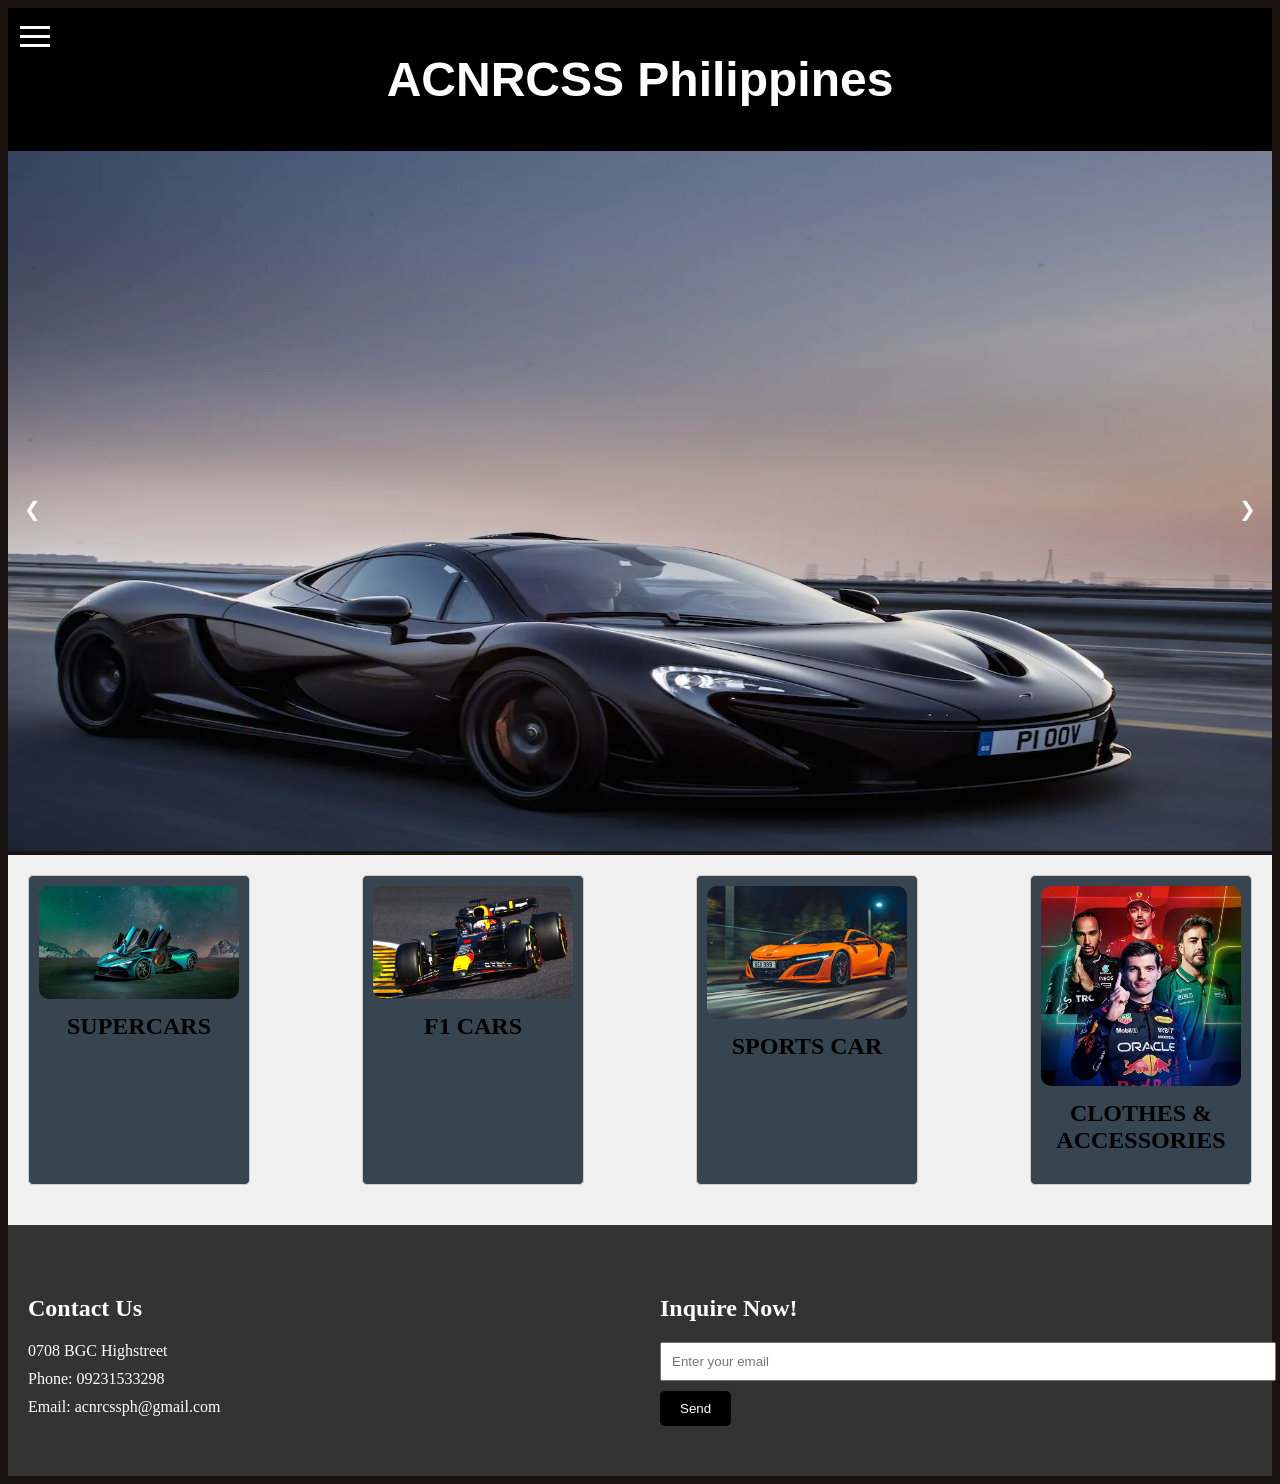
<file: index.html>
<!DOCTYPE html>
<html lang="en">
<head>
    <meta charset="UTF-8">
    <meta name="viewport" content="width=device-width, initial-scale=1.0">
    <title>ACNRCSS Philippines</title>
    <link rel="stylesheet" href="index.css">
</head>
<body>
<div class="top-text">
        <h1>ACNRCSS Philippines</h1>
    </div>
    
    <header>
    <div class="menu-toggle" onclick="toggleMenu()">
            <div class="bar"></div>
            <div class="bar"></div>
            <div class="bar"></div>
        </div>
        <nav class="menu" id="menu">
            <ul>
                <li><a href="gaming.html" onclick="closeMenu()">Gaming</a></li>
                <li><a href="equipments.html" onclick="closeMenu()">Automotive Equipments</a></li>
                <li><a href="about.html" onclick="closeMenu()">About Us</a></li>
            </ul>
        </nav>
       <div class="slideshow-container">
        <div class="slides fade">
            <img src="front_qtr_lh_v001.jpg" alt="Car 1" width="1400" height="650">
        </div>
        <div class="slides fade">
            <img src="mclaren-p1-bahrain.webp" alt="Car 2" width="1800" height="700">
        </div>
        <div class="slides fade">
            <img src="1200x800.jpg" alt="Car 2" width="1400" height="650">
        </div>
        
    <!-- Add more slides as needed -->
    <a class="prev" onclick="plusSlides(-1)">&#10094;</a>
    <a class="next" onclick="plusSlides(1)">&#10095;</a>
</div>

   <section class="categories">
    <div class="container">
        <div class="category">
            <a href="supercars.html">
                <img src="as.webp" alt="Supercar">
                <h2>SUPERCARS</h2>
            </a>
        </div>
        <div class="category">
            <a href="F1.HTML">
                <img src="2524215.jpg" alt="F1 Car">
                <h2>F1 CARS</h2>
            </a>
        </div>
        
        <div class="category">
            <a href="sportscar.html">
                <img src="images.jpg" alt="Sports Car">
                <h2>SPORTS CAR</h2>
            </a>
        </div>
        <div class="category">
            <a href="clothes.html">
                <img src="1500x1500_FFF_RP24_01.webp" alt="Car Accessories">
                <h2>CLOTHES & ACCESSORIES</h2>
            </a>
        </div>
    </div>
</section>

    <footer>
        <div class="container">
            <div class="contact">
                <h2>Contact Us</h2>
                <p>0708 BGC Highstreet</p>
                <p>Phone: 09231533298</p>
                <p>Email: acnrcssph@gmail.com</p>
            </div>
            <div class="newsletter">
                <h2>Inquire Now!</h2>
                <form action="#">
                    <input type="email" placeholder="Enter your email" required>
                    <button type="submit">Send</button>
                </form>
            </div>
        </div>
    </footer>   
    <script src="index.js"></script>
</body>
</html>
</file>
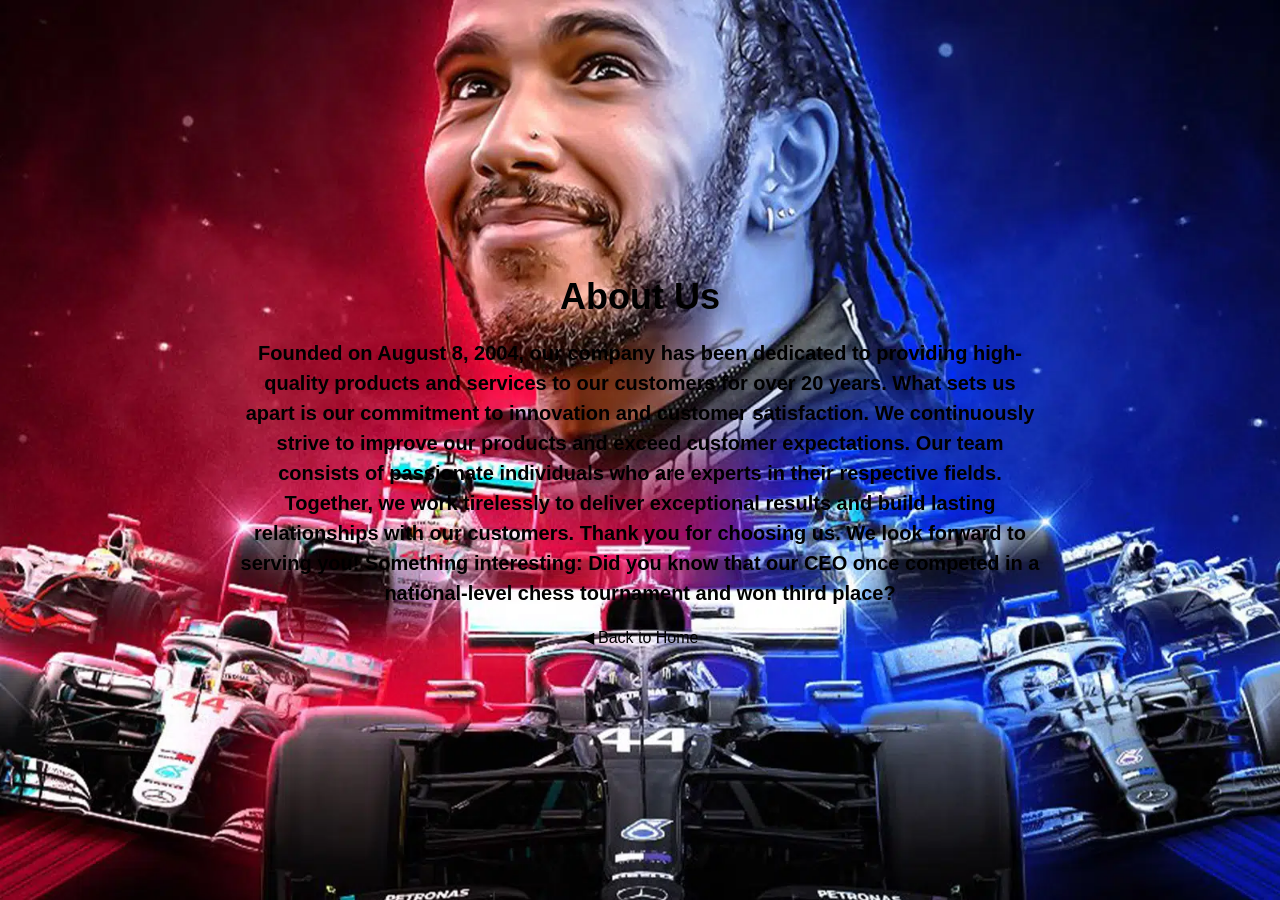
<file: about.html>
<!DOCTYPE html>
<html lang="en">
<head>
    <meta charset="UTF-8">
    <meta name="viewport" content="width=device-width, initial-scale=1.0">
    <title>ABOUT ACNRCSS</title>
    <link rel="stylesheet" href="about.css"> <!-- Link your CSS file -->
</head>
<body>
    <div class="text-container">
        <div class="about-us">
            <h1>About Us</h1>
            <h3>Founded on August 8, 2004, our company has been dedicated to providing high-quality products and services to our customers for over 20 years.
            What sets us apart is our commitment to innovation and customer satisfaction. We continuously strive to improve our products and exceed customer expectations.
            Our team consists of passionate individuals who are experts in their respective fields. Together, we work tirelessly to deliver exceptional results and build lasting relationships with our customers.
            Thank you for choosing us. We look forward to serving you!
            Something interesting: Did you know that our CEO once competed in a national-level chess tournament and won third place?</h3>
            <a href="index.html" class="back-link">&#9664; Back to Home</a> 
        </div>
    </div>
</body>
</html>
</file>
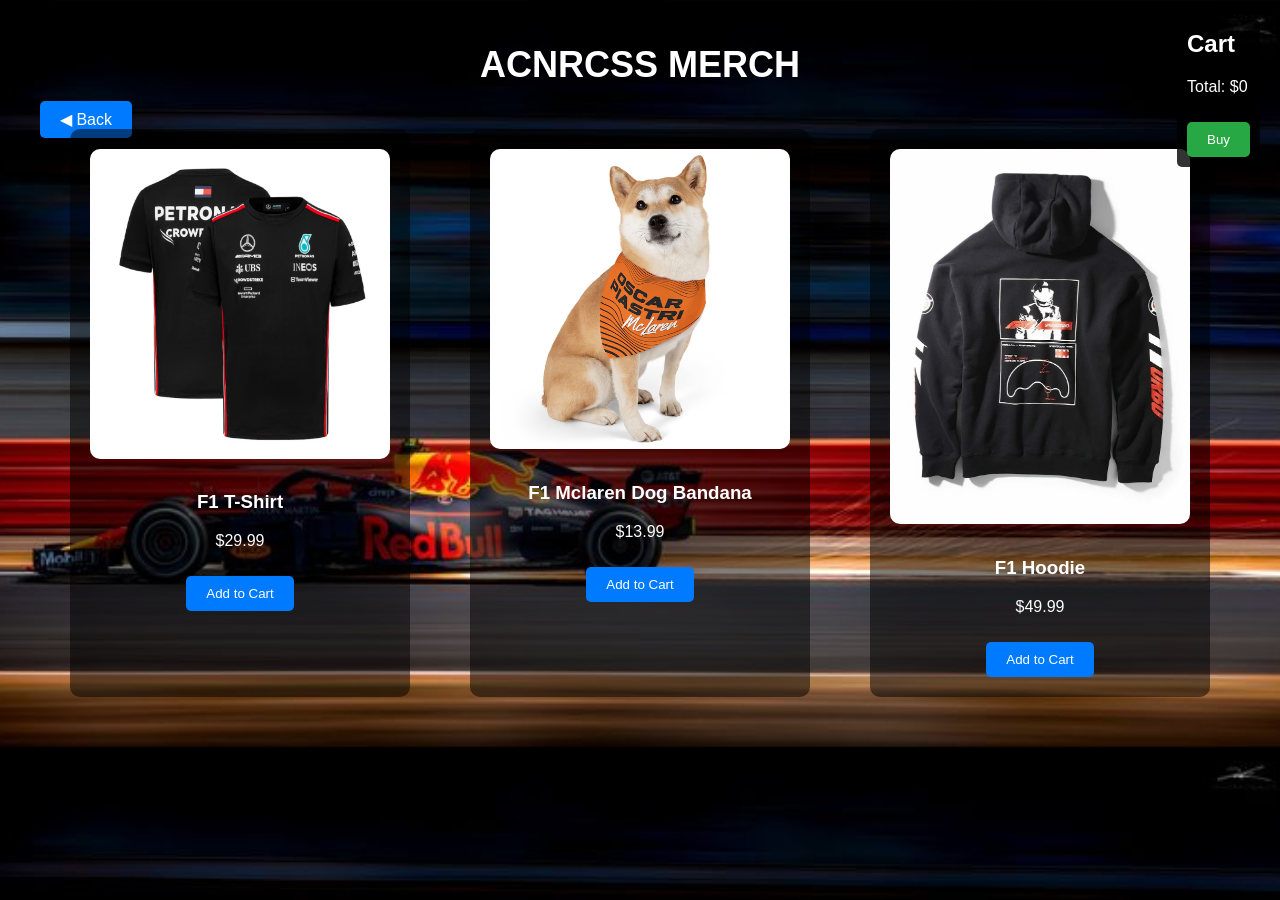
<file: clothes.html>
<!DOCTYPE html>
<html lang="en">
<head>
    <meta charset="UTF-8">
    <meta name="viewport" content="width=device-width, initial-scale=1.0">
    <title>ACNRCSS MERCH</title>
    <link rel="stylesheet" href="clothes.css">
</head>
<body>
    <div class="container">
        <header>
            <h1>ACNRCSS MERCH</h1>
        </header>

        <!-- Back Button Link -->
        <a href="index.html" class="back-link">&#9664; Back</a>

        <!-- Product Container -->
        <div class="product-container">
            <!-- Product 1 -->
            <div class="product">
                <img src="f1 merch.webp" alt="Product 1">
                <h3>F1 T-Shirt</h3>
                <p>$29.99</p>
                <button onclick="addToCart('F1 T-Shirt', 29.99)">Add to Cart</button>
            </div>

           <div class="product">
            <img src="aw.avif" alt="Product 2">
                <h3>F1 Mclaren Dog Bandana</h3>
                <p>$13.99</p>
                <button onclick="addToCart('F1 Mclaren Dog Bandana', 13.99)">Add to Cart</button>
            </div>

            <!-- Product 3 -->
            <div class="product">
                <img src="s-l1200.webp" alt="Product 3">
                <h3>F1 Hoodie</h3>
                <p>$49.99</p>
                <button onclick="addToCart('F1 Hoodie', 49.99)">Add to Cart</button>
            </div>
            <!-- Add more products here -->
        </div>
    </div>

    <!-- Cart -->
    <div class="cart" id="cart">
        <h2>Cart</h2>
        <ul id="cart-items"></ul>
        <p>Total: $<span id="total">0</span></p>
        <button id="buy-btn" onclick="buyItems()">Buy</button>
    </div>

    <script src="clothes.js"></script>
</body>
</html>
</file>
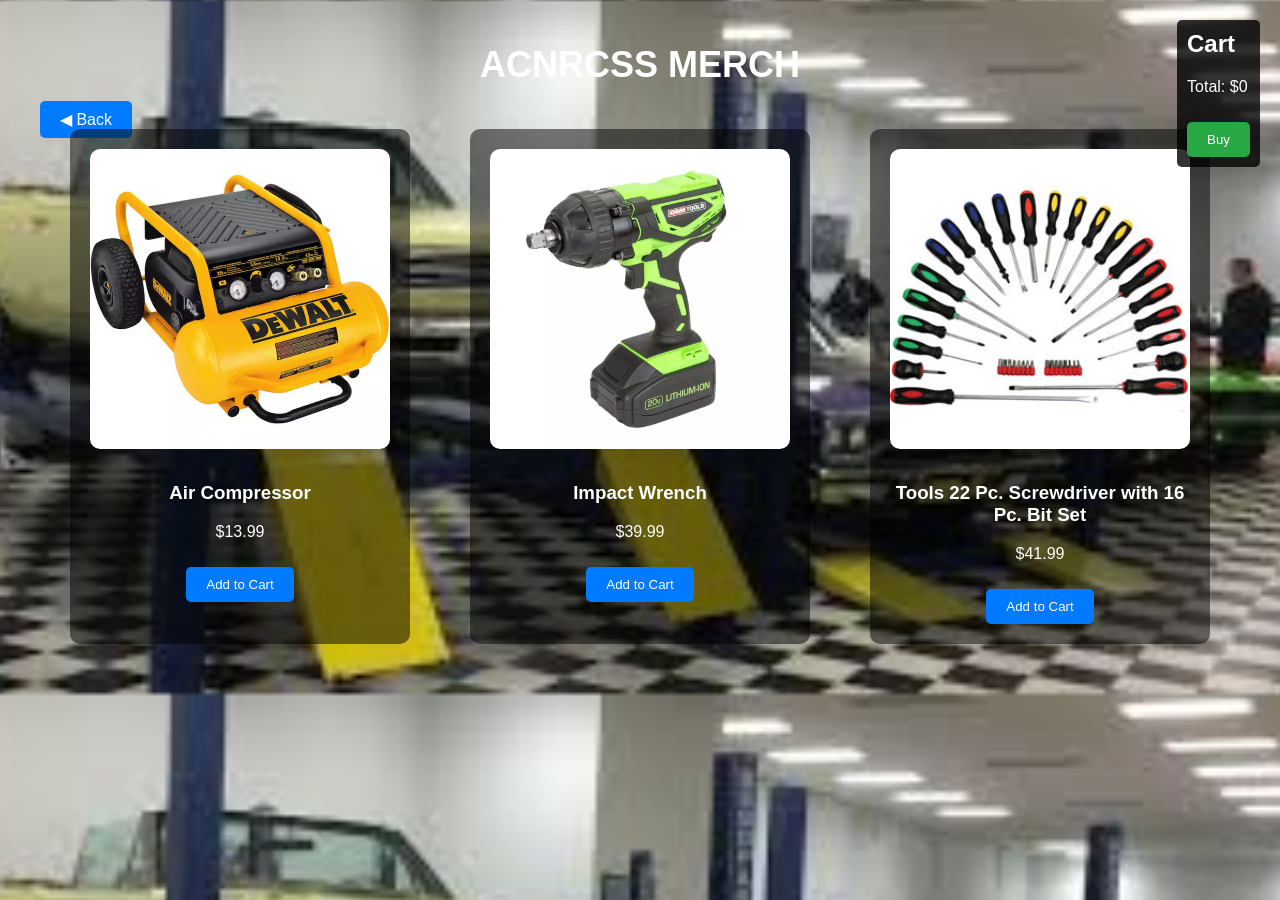
<file: equipments.html>
<!DOCTYPE html>
<html lang="en">
<head>
    <meta charset="UTF-8">
    <meta name="viewport" content="width=device-width, initial-scale=1.0">
    <title>ACNRCSS MERCH</title>
    <link rel="stylesheet" href="equip.css">
</head>
<body>
    <div class="container">
        <header>
            <h1>ACNRCSS MERCH</h1>
        </header>

        <!-- Back Button Link -->
        <a href="index.html" class="back-link">&#9664; Back</a>

        <!-- Product Container -->
        <div class="product-container">
            <!-- Product 1 -->
            <div class="product">
                <img src="dewalt-portable-air-compressors-d55146-64_600.avif" alt="Product 1">
                <h3>Air Compressor</h3>
                <p>$13.99</p>
                <button onclick="addToCart('Air Compressor', 13.99)">Add to Cart</button>
            </div>

            <!-- Product 2 -->
            <div class="product">
                <img src="impact-wrench-1024x1024.jpeg.webp" alt="Product 2">
                <h3>Impact Wrench</h3>
                <p>$39.99</p>
                <button onclick="addToCart('Impact Wrench', 39.99)">Add to Cart</button>
            </div>

            <!-- Product 3 -->
            <div class="product">
                <img src="22-Pc-Screwdriver-with-16-Bit-Set.jpg" alt="Product 3">
                <h3>Tools 22 Pc. Screwdriver with 16 Pc. Bit Set</h3>
                <p>$41.99</p>
                <button onclick="addToCart('Tools 22 Pc. Screwdriver with 16 Pc. Bit Set', 41.99)">Add to Cart</button>
            </div>
            <!-- Add more products here -->
        </div>
    </div>

    <!-- Cart -->
    <div class="cart" id="cart">
        <h2>Cart</h2>
        <ul id="cart-items"></ul>
        <p>Total: $<span id="total">0</span></p>
        <button id="buy-btn" onclick="buyItems()">Buy</button>
    </div>
    <script src="equip.js"></script>
</body>
</html>
</file>
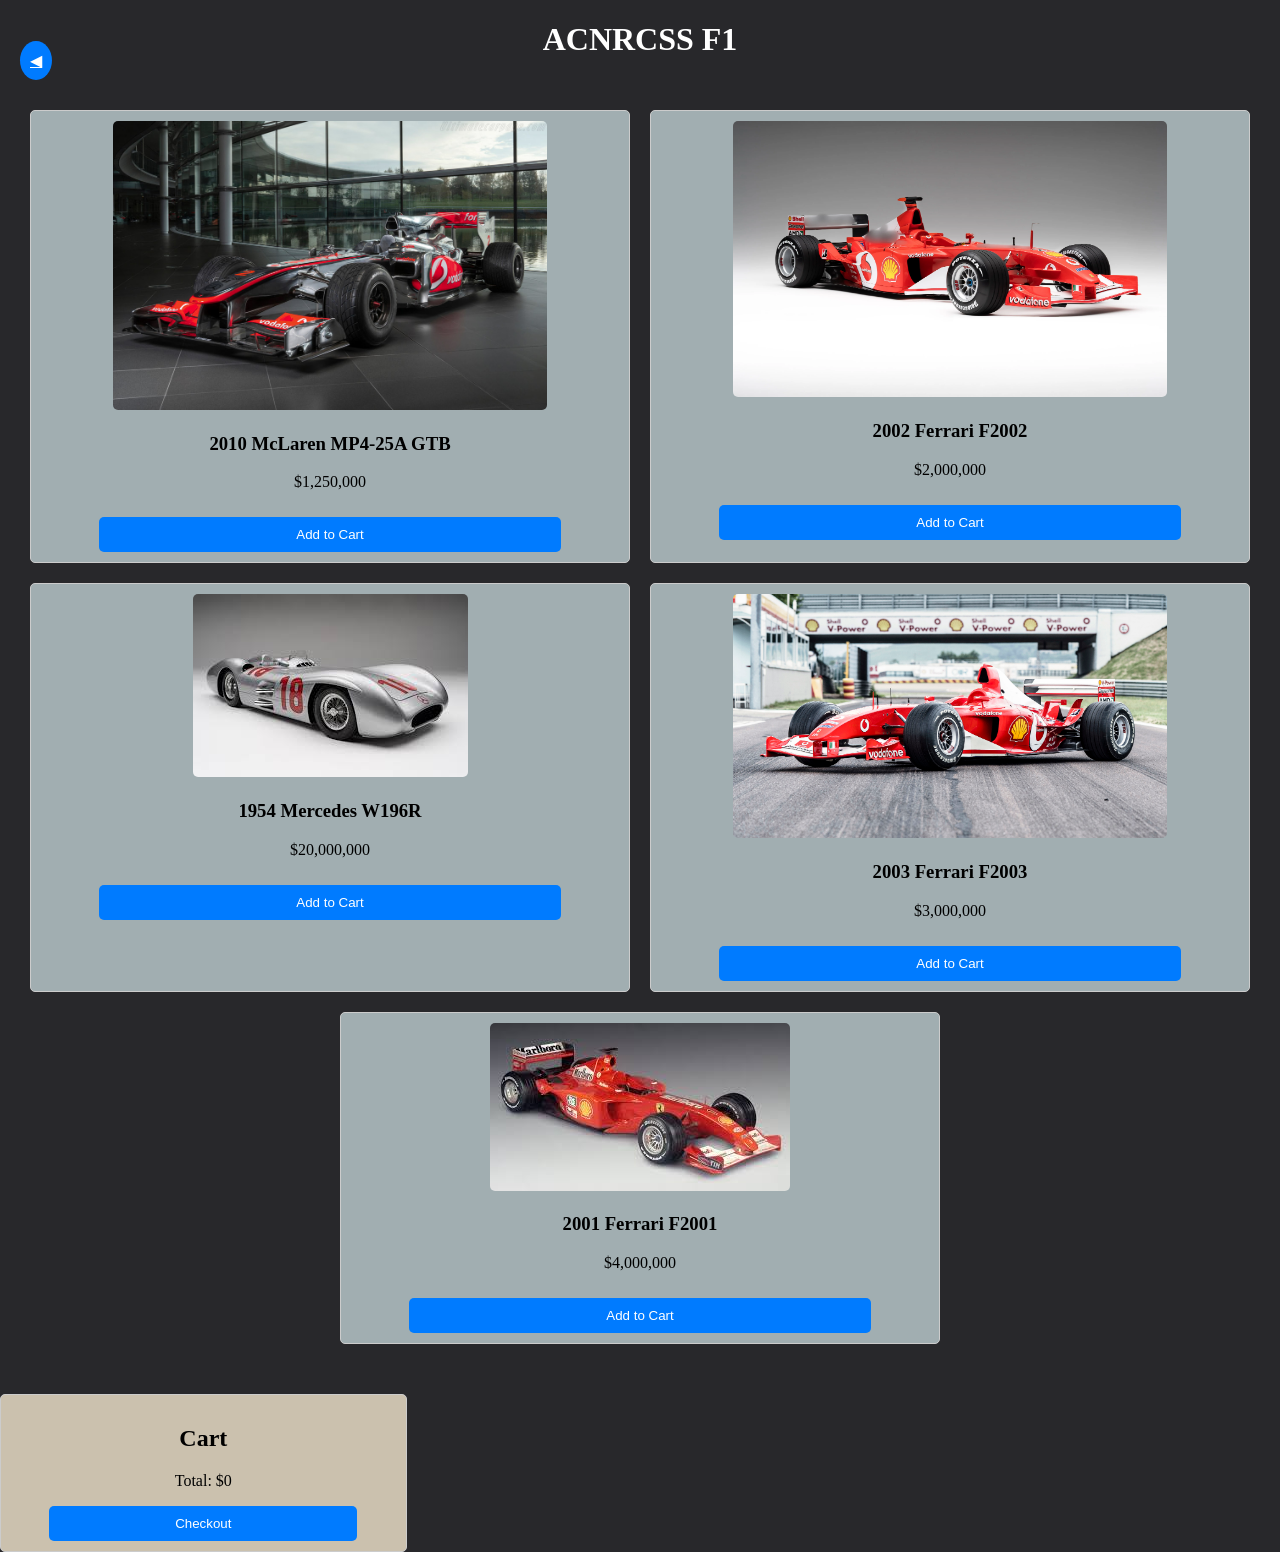
<file: F1.HTML>
<!DOCTYPE html>
<html lang="en">
<head>
    <meta charset="UTF-8">
    <meta name="viewport" content="width=device-width, initial-scale=1.0">
    <title>ACNRCSS F1</title>
    <link rel="stylesheet" href="f1.css">
</head>
<body>
    <!-- Back Button -->
    <a href="index.html" id="back-btn">&#9664;</a>

    <!-- Store Header -->
    <header>
        <h1 id="store">ACNRCSS F1</h1>
    </header>

    <!-- Products and Cart Container -->
    <div class="container">
            <!-- Product 1 -->
            <div class="product">
                <img src="mc.jpg" alt="Product 1">
                <h3>2010 McLaren MP4-25A GTB</h3>
                <p>$1,250,000</p>
                <!-- Add colorGroupName parameter -->
                <button onclick="addToCart('2010 McLaren MP4-25A', 1250000)">Add to Cart</button>
            </div>

            <!-- Product 2 -->
            <div class="product">
                <img src="f3.webp" alt="Product 2">
                <h3>2002 Ferrari F2002</h3>
                <p>$2,000,000</p>
                <button onclick="addToCart('2002 Ferrari F2002', 2000000)">Add to Cart</button>
            </div>

            <!-- Product 3 -->
            <div class="product">
                <img src="images (2).jpg" alt="Product 3">
                <h3>1954 Mercedes W196R</h3>
                <p>$20,000,000</p>
                <button onclick="addToCart('1954 Mercedes W196R', 20000000)">Add to Cart</button>
            </div>

            <!-- Product 4 -->
            <div class="product">
                <img src="f.jpg" alt="Product 4">
                <h3>2003 Ferrari F2003</h3>
                <p>$3,000,000</p>
                <!-- Add colorGroupName parameter -->
                <button onclick="addToCart('2003 Ferrari F2003', 3000000)">Add to Cart</button>
            </div>

            <!-- Product 5 -->
            <div class="product">
                <img src="images (1).jpg" alt="Product 5">
                <h3>2001 Ferrari F2001</h3>
                <p>$4,000,000</p>
                <!-- Add colorGroupName parameter -->
                <button onclick="addToCart('2001 Ferrari F2001', 4000000)">Add to Cart</button>
            </div>
        </div>
        
        <!-- Cart -->
        <div id="cart">
            <h2>Cart</h2>
            <ul id="cart-items"></ul>
            <p>Total: $<span id="total">0</span></p>
            <button id="checkout-btn" onclick="checkout()">Checkout</button>
        </div>
    </div>
    <script src="f1.js"></script>
</body>
</html>
</file>
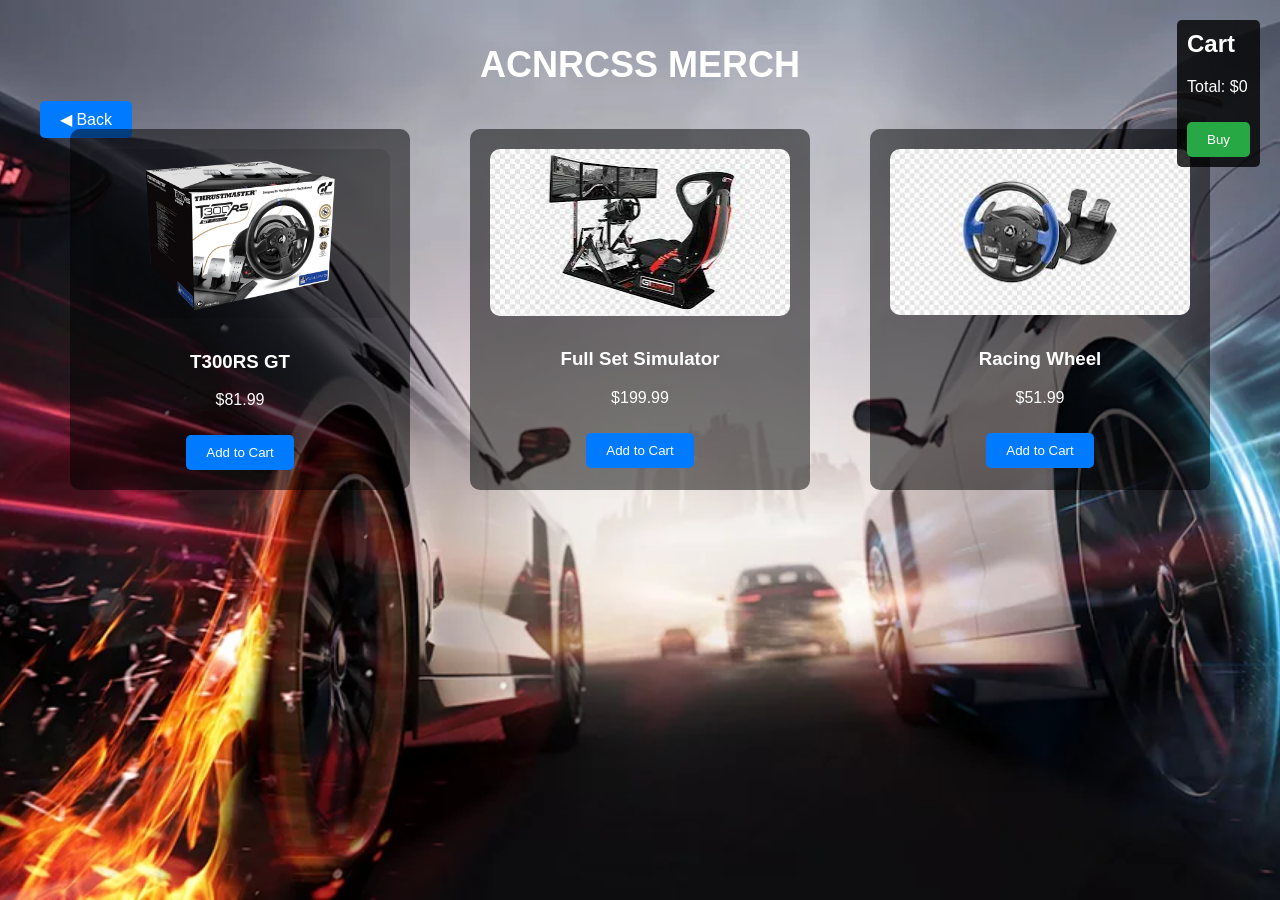
<file: gaming.html>
<!DOCTYPE html>
<html lang="en">
<head>
    <meta charset="UTF-8">
    <meta name="viewport" content="width=device-width, initial-scale=1.0">
    <title>ACNRCSS MERCH</title>
    <link rel="stylesheet" href="gaming.css">
</head>
<body>
    <div class="container">
        <header>
            <h1>ACNRCSS MERCH</h1>
        </header>

        <!-- Back Button Link -->
        <a href="index.html" class="back-link">&#9664; Back</a>

        <!-- Product Container -->
        <div class="product-container">
            <!-- Product 1 -->
            <div class="product">
                <img src="i1tWozVZAXktr.png" alt="Product 1">
                <h3>T300RS GT</h3>
                <p>$81.99</p>
                <button onclick="addToCart('T300RS GT', 81.99)">Add to Cart</button>
            </div>

           <div class="product">
            <img src="images (5).png" alt="Product 3">
                <h3>Full Set Simulator</h3>
                <p>$199.99</p>
                <button onclick="addToCart('Full Set Simulator', 199.99)">Add to Cart</button>
            </div>

            <!-- Product 3 -->
            <div class="product">
                <img src="images (5).jpg" alt="Product 3">
                <h3>Racing Wheel</h3>
                <p>$51.99</p>
                <button onclick="addToCart('Racing Wheel', 51.99)">Add to Cart</button>
            </div>
            <!-- Add more products here -->
        </div>
    </div>

    <!-- Cart -->
    <div class="cart" id="cart">
        <h2>Cart</h2>
        <ul id="cart-items"></ul>
        <p>Total: $<span id="total">0</span></p>
        <button id="buy-btn" onclick="buyItems()">Buy</button>
    </div>
    <script src="gaming.js"></script>
</body>
</html>
</file>
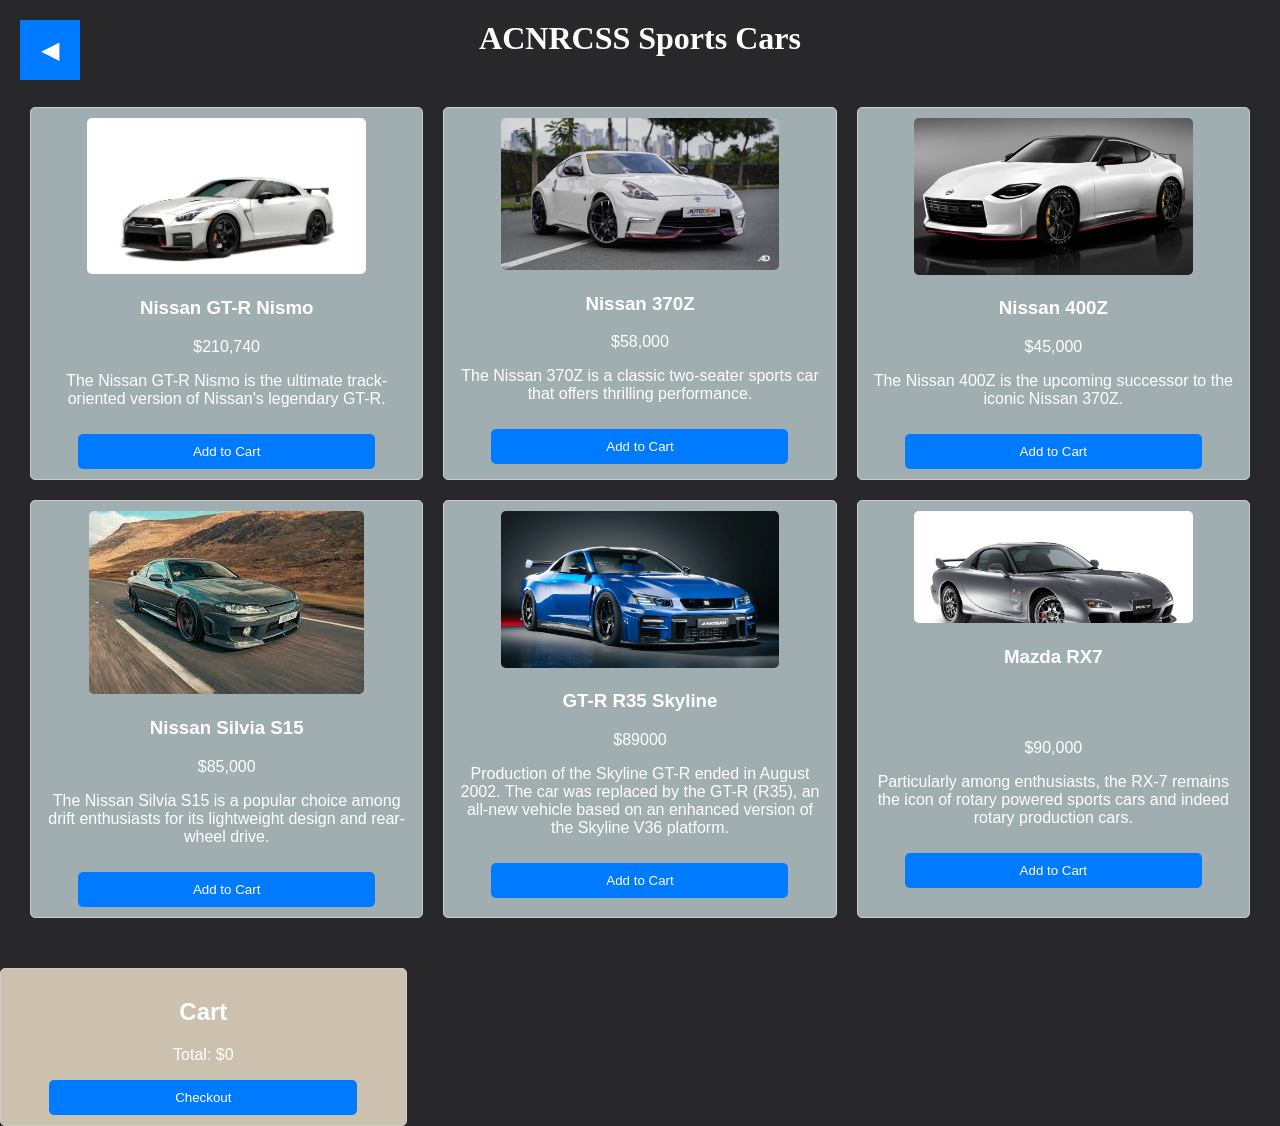
<file: sportscar.html>
<!DOCTYPE html>
<html lang="en">
<head>
    <meta charset="UTF-8">
    <meta name="viewport" content="width=device-width, initial-scale=1.0">
    <title>ACNRCSS SportsCar</title>
    <link rel="stylesheet" href="sportscar.css">
</head>
<body>
    <!-- Octagon Back Button -->
    <a href="index.html" class="octagon">&#9664;</a>

    <!-- Header -->
    <header>
        <h1>ACNRCSS Sports Cars</h1>
    </header>

    <!-- Products and Cart Container -->
    <div class="container">
            <!-- Product 1 -->
            <div class="product">
                <img src="r.jpg" alt="Product 1">
                <h3>Nissan GT-R Nismo</h3>
                <p>$210,740</p>
                <p>The Nissan GT-R Nismo is the ultimate track-oriented version of Nissan's legendary GT-R.</p>
                <button onclick="addToCart('Nissan GT-R Nismo', 210740)">Add to Cart</button>
            </div>

            <!-- Product 2 -->
            <div class="product">
                <img src="n.jpg" alt="Product 2">
                <h3>Nissan 370Z</h3>
                <p>$58,000</p>
                <p>The Nissan 370Z is a classic two-seater sports car that offers thrilling performance.</p>
                <button onclick="addToCart('Nissan 370Z', 30090)">Add to Cart</button>
            </div>

            <!-- Product 3 -->
            <div class="product">
                <img src="f.webp" alt="Product 3">
                <h3>Nissan 400Z</h3>
                <p>$45,000</p>
                <p>The Nissan 400Z is the upcoming successor to the iconic Nissan 370Z.</p>
                <button onclick="addToCart('Nissan 400Z', 45000)">Add to Cart</button>
            </div>

            <!-- Product 4 -->
            <div class="product">
                <img src="images (3).jpg" alt="Product 4">
                <h3>Nissan Silvia S15</h3>
                <p>$85,000</p>
                <p>The Nissan Silvia S15 is a popular choice among drift enthusiasts for its lightweight design and rear-wheel drive.</p>
                <button onclick="addToCart('Nissan Silvia S15', 85000)">Add to Cart</button>
            </div>
			
			<div class="product">
                <img src="artisan-nissan-gt-r-r35-conversion-r34-01-1703153657.webp" alt="Product 4">
                <h3>GT-R R35 Skyline</h3>
                <p>$89000</p>
                <p>Production of the Skyline GT-R ended in August 2002. The car was replaced by the GT-R (R35), an all-new vehicle based on an enhanced version of the Skyline V36 platform.</p>
                <button onclick="addToCart('GT-R R35 Skyline', 89000)">Add to Cart</button>
            </div>
			
			 <div class="product">
                <img src="rx-7-mazda-7-1622654641.jpg" alt="Product 4">
                <h3>Mazda RX7</h3>
				<br><br>
                <p>$90,000</p>
                <p>Particularly among enthusiasts, the RX-7 remains the icon of rotary powered sports cars and indeed rotary production cars.</p>
                <button onclick="addToCart('Mazda RX7', 90000)">Add to Cart</button>
            </div>
        </div>
        
        <!-- Cart -->
        <div id="cart">
            <h2>Cart</h2>
            <ul id="cart-items"></ul>
            <p>Total: $<span id="total">0</span></p>
            <button id="checkout-btn" onclick="checkout()">Checkout</button>
        </div>
    </div>
    <script src="sportscar.js"></script>
</body>
</html>
</file>
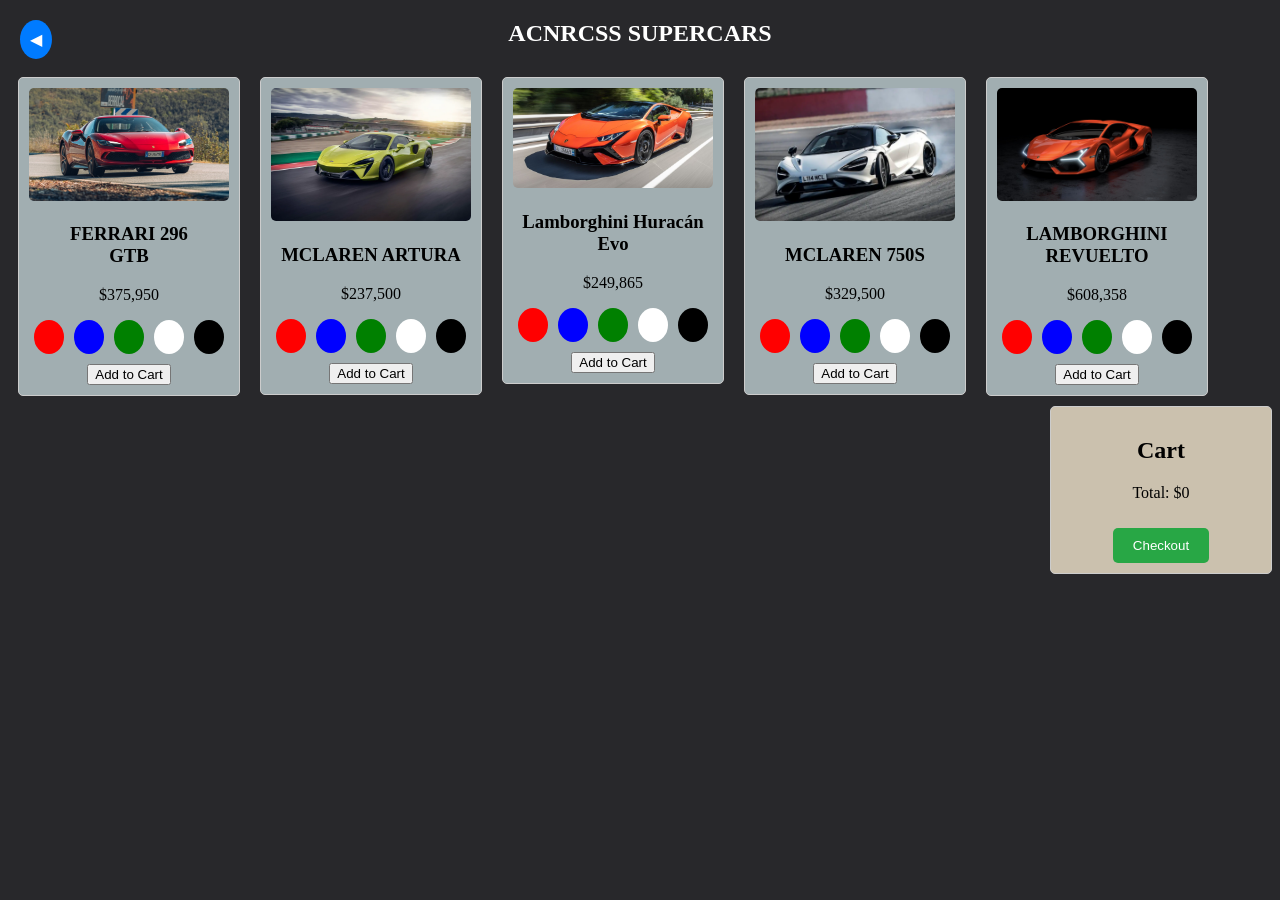
<file: supercars.html>
<!DOCTYPE html>
<html lang="en">
<head>
    <meta charset="UTF-8">
    <meta name="viewport" content="width=device-width, initial-scale=1.0">
    <title>ACNRCSS SUPERCARS</title>
    <link rel="stylesheet" href="supercars.css">
</head>
<body>
    <!-- Back Button -->
    <a href="index.html" id="back-btn">&#9664;</a>

    <!-- Store Header -->
    <header>
        <h1 id="store">ACNRCSS SUPERCARS</h1>
    </header>

    <!-- Products -->
    <div id="products">
        <!-- Product 1 -->
       <div class="product">
    <img src="F.jpeg" alt="Product 1">
    <h3>FERRARI 296 <br> GTB</h3>
    <p>$375,950</p>
    
    <div class="color-selector">
        <input type="radio" id="color1-red" name="color1" value="Red">
        <label for="color1-red" style="background-color: red;"></label>
        <input type="radio" id="color1-blue" name="color1" value="Blue">
        <label for="color1-blue" style="background-color: blue;"></label>
        <input type="radio" id="color1-green" name="color1" value="Green">
        <label for="color1-green" style="background-color: green;"></label>
        <input type="radio" id="color1-white" name="color1" value="White">
        <label for="color1-white" style="background-color: white;"></label>
        <input type="radio" id="color1-black" name="color1" value="Black">
        <label for="color1-black" style="background-color: black;"></label>
    </div>
    <!-- Add colorGroupName parameter -->
    <button onclick="addToCart('FERRARI 296 GTB', 375950, 'color1')">Add to Cart</button>
</div>

<!-- Product 2 -->
<div class="product">
    <img src="mclaren-artura-001.webp" alt="Product 2">
    <h3>MCLAREN ARTURA</h3>
    <p>$237,500</p>
    <div class="color-selector">
        <input type="radio" id="color2-red" name="color2" value="Red">
        <label for="color2-red" style="background-color: red;"></label>
        <input type="radio" id="color2-blue" name="color2" value="Blue">
        <label for="color2-blue" style="background-color: blue;"></label>
        <input type="radio" id="color2-green" name="color2" value="Green">
        <label for="color2-green" style="background-color: green;"></label>
        <input type="radio" id="color2-white" name="color2" value="White">
        <label for="color2-white" style="background-color: white;"></label>
        <input type="radio" id="color2-black" name="color2" value="Black">
        <label for="color2-black" style="background-color: black;"></label>
    </div>
    <!-- Add colorGroupName parameter -->
    <button onclick="addToCart('MCLAREN ARTURA', 237500 , 'color2')">Add to Cart</button>
</div>
    
    <div class="product">
    <img src="2022-lamborghini-huracan-tecnica-101-1657303967.jpg" alt="Product 3">
    <h3>Lamborghini Huracán Evo</h3>
    <p>$249,865</p>
    <div class="color-selector">
        <input type="radio" id="color3-red" name="color3" value="Red">
        <label for="color3-red" style="background-color: red;"></label>
        <input type="radio" id="color3-blue" name="color3" value="Blue">
        <label for="color3-blue" style="background-color: blue;"></label>
        <input type="radio" id="color3-green" name="color3" value="Green">
        <label for="color3-green" style="background-color: green;"></label>
        <input type="radio" id="color3-white" name="color3" value="White">
        <label for="color3-white" style="background-color: white;"></label>
        <input type="radio" id="color3-black" name="color3" value="Black">
        <label for="color3-black" style="background-color: black;"></label>
    </div>
    <!-- Add colorGroupName parameter -->
    <button onclick="addToCart('Lamborghini Huracán Evo', 249865, 'color3')">Add to Cart</button>
</div>

<!-- Product 4 -->
<div class="product">
    <img src="mclaren_765lt_top_10.webp" alt="Product 4">
    <h3>MCLAREN 750S </h3>
    <p>$329,500</p>
    <div class="color-selector">
        <input type="radio" id="color4-red" name="color4" value="Red">
        <label for="color4-red" style="background-color: red;"></label>
        <input type="radio" id="color4-blue" name="color4" value="Blue">
        <label for="color4-blue" style="background-color: blue;"></label>
        <input type="radio" id="color4-green" name="color4" value="Green">
        <label for="color4-green" style="background-color: green;"></label>
        <input type="radio" id="color4-white" name="color4" value="White">
        <label for="color4-white" style="background-color: white;"></label>
        <input type="radio" id="color4-black" name="color4" value="Black">
        <label for="color4-black" style="background-color: black;"></label>
    </div>
    <!-- Add colorGroupName parameter -->
    <button onclick="addToCart('MCLAREN 750S', 329500 , 'color4')">Add to Cart</button>
</div>

<!-- Product 5 -->
<div class="product">
    <img src="vlcsnap-2023-03-17-16h18m30s840.jpg" alt="Product 5">
    <h3>LAMBORGHINI REVUELTO</h3>
    <p>$608,358</p>
    <div class="color-selector">
        <input type="radio" id="color5-red" name="color5" value="Red">
        <label for="color5-red" style="background-color: red;"></label>
        <input type="radio" id="color5-blue" name="color5" value="Blue">
        <label for="color5-blue" style="background-color: blue;"></label>
        <input type="radio" id="color5-green" name="color5" value="Green">
        <label for="color5-green" style="background-color: green;"></label>
        <input type="radio" id="color5-white" name="color5" value="White">
        <label for="color5-white" style="background-color: white;"></label>
        <input type="radio" id="color5-black" name="color5" value="Black">
        <label for="color5-black" style="background-color: black;"></label>
    </div>
    <!-- Add colorGroupName parameter -->
    <button onclick="addToCart('LAMBORGHINI REVUELTO', 608358 , 'color5')">Add to Cart</button>
</div>

    <!-- Cart -->
    <div id="cart">
        <h2>Cart</h2>
        <ul id="cart-items"></ul>
        <p>Total: $<span id="total">0</span></p>
        <button id="checkout-btn" onclick="checkout()">Checkout</button>
    </div>
    
    <script src="supercars.js"></script>
</body>
</html>
</file>
<file: index.css>
body {
    background-color: #1B1212; /* Light gray background */
}

a {
    text-decoration: none; /* Remove underline */
    color: inherit; /* Inherit color from parent */
}

a:hover {
    text-decoration: underline; /* Add underline on hover */
}

/* Menu Styles */
.menu-toggle {
    position: fixed;
    top: 20px;
    left: 20px;
    cursor: pointer;
    z-index: 1000;
}

.bar {
    width: 30px;
    height: 3px;
    background-color: #fff;
    margin: 6px 0;
    transition: 0.4s;
}

.menu {
    position: fixed;
    top: 0;
    left: -250px;
    width: 250px;
    height: 100%;
    background-color: #333;
    transition: 0.4s;
    overflow-y: auto;
    z-index: 1000;
}

.menu ul {
    list-style-type: none;
    padding: 0;
}

.menu ul li {
    padding: 20px;
}

.menu ul li a {
    text-decoration: none;
    color: #fff;
}

.menu.active {
    left: 0;
}

/* Slideshow Styles */
.slideshow-container {
    position: relative;
    max-width: 100%;
    overflow: hidden;
}

.slides {
    display: none;
    max-width: 100%;
    height: auto;
}

.fade {
    animation: fade 5s; /* Change duration to 5 seconds */
}

@keyframes fade {
    from { opacity: .4 }
    to { opacity: 1 }
}

.prev, .next {
    position: absolute;
    top: 50%;
    width: auto;
    margin-top: -22px;
    padding: 16px;
    color: white;
    font-size: 20px;
    transition: 0.6s ease;
    border-radius: 0 3px 3px 0;
    user-select: none;
}

.next {
    right: 0;
    border-radius: 3px 0 0 3px;
}

.prev:hover, .next:hover {
    background-color: rgba(0, 0, 0, 0.8);
}

/* Categories Styles */
.categories {
    background-color: #f0f0f0; /* Light gray background */
    padding: 20px;
}

.container {
    display: flex;
    justify-content: space-between;
}

.category {
    text-align: center;
    margin-bottom: 20px;    
    border: 1px solid #ccc;
    border-radius: 5px;
    padding: 10px;
    width: 200px;
    text-align: center;
    background-color: #36454F;
}

.category img {
    max-width: 100%;
    max-height: 100%;
    border-radius: 5px;
}

.category img {
    width: 100%;
    max-width: 300px;
    height: auto;
    border-radius: 10px;
}

.category h2 {
    margin-top: 10px;
}

/* Footer Styles */
footer {
    background-color: #333;
    color: #fff;
    padding: 50px 0;
}

.container footer {
    display: flex;
    justify-content: space-around;
    align-items: flex-start;
}

.contact, .newsletter {
    flex: 1;
    margin: 0 20px;
}

.contact p, .newsletter p {
    margin: 10px 0;
}

.contact h2, .newsletter h2 {
    margin-bottom: 20px;
}

form input[type="email"] {
    width: 100%;
    padding: 10px;
    margin-bottom: 10px;
}

form button {
    padding: 10px 20px;
    background-color: #ff0000;
    color: #fff;
    border: none;
    border-radius: 5px;
    cursor: pointer;
}

form button:hover {
    background-color: #cc0000;
}

.newsletter button {
    background-color: black; /* Set button background color to black */
    color: white; /* Set button text color to white */
    border: none; /* Remove button border */
    padding: 10px 20px; /* Adjust button padding */
    cursor: pointer;
    transition: background-color 0.3s; /* Add transition effect */
}

.newsletter button:hover {
    background-color: #333; /* Change button background color on hover */
}

/* Top Text Styles */
.top-text-container {
    display: flex;
    justify-content: center;
    align-items: center;
    height: 100px; /* Adjust the height as needed */
}

.top-text {
    text-align: center;
    border: 2px solid black; /* Black border */
    padding: 10px;
    background-color: black; /* Black background */
    color: white; /* White text color */
    font-size: 24px; /* Larger font size */
    font-family: 'Arial Black', sans-serif; /* Apply Arial Black font */
}
</file>
<file: about.css>
body {
    margin: 0;
    padding: 0;
    font-family: Arial, sans-serif;
    height: 100vh; /* Ensure full viewport height */
    background-image: url('Classic-at-Silverstone-Lewis-Hamilton-cars-poster.webp'); /* Background image */
    background-size: cover; /* Cover the entire viewport */
    background-position: center; /* Center the background image */
    position: relative; /* Position relative for absolute positioning of child elements */
}

.text-container {
    position: absolute;
    top: 50%;
    left: 50%;
    transform: translate(-50%, -50%);
    text-align: center;
    width: 80%; /* Adjust the width as needed */
    max-width: 800px; /* Limit the maximum width */
    color: rgb(0, 0, 0); /* Text color */
}

h1 {
    font-size: 36px;
    margin-bottom: 20px;
}

h3 {
    font-size: 20px;
    line-height: 1.5;
    margin-bottom: 20px;
}

.back-link {
    color: rgb(0, 0, 0);
    text-decoration: none;
}
</file>
<file: clothes.css>
body {
    margin: 0;
    padding: 0;
    background-image: url('bg.jpg'); /* Background image */
    background-size: cover;
    background-position: center;
    font-family: Arial, sans-serif;
    color: white;
}

.container {
    max-width: 1200px;
    margin: 0 auto;
    padding: 20px;
}

header {
    text-align: center;
    margin-bottom: 20px;
}

h1 {
    font-size: 36px;
}

.product-container {
    display: flex;
    flex-wrap: wrap;
    justify-content: space-around;
}

.product {
    width: 300px;
    margin-bottom: 30px;
    background-color: rgba(0, 0, 0, 0.5);
    padding: 20px;
    border-radius: 10px;
    text-align: center;
}

.product img {
    width: 100%;
    border-radius: 10px;
    margin-bottom: 10px;
}

button {
    background-color: #007bff;
    color: white;
    border: none;
    padding: 10px 20px;
    border-radius: 5px;
    cursor: pointer;
    margin-top: 10px;
}

button:hover {
    background-color: #0056b3;
}

.cart {
    position: fixed;
    top: 20px;
    right: 20px;
    background-color: rgba(0, 0, 0, 0.8);
    color: white;
    padding: 10px;
    border-radius: 5px;
}

.cart h2 {
    margin-top: 0;
}

.cart ul {
    padding: 0;
    list-style-type: none;
}

.cart-item {
    display: flex;
    justify-content: space-between;
    margin-bottom: 5px;
}

.remove-btn {
    background-color: #dc3545;
}

.remove-btn:hover {
    background-color: #c82333;
}

#buy-btn {
    background-color: #28a745;
}

#buy-btn:hover {
    background-color: #218838;
}

/* Style for back button link */
.back-link {
    background-color: #007bff;
    color: white;
    border: none;
    padding: 10px 20px;
    border-radius: 5px;
    cursor: pointer;
    text-decoration: none; /* Remove underline */
}

.back-link:hover {
    background-color: #0056b3;
}
</file>
<file: equip.css>
body {
    margin: 0;
    padding: 0;
    background-image: url('images (7).jpg'); /* Background image */
    background-size: cover;
    background-position: center;
    font-family: Arial, sans-serif;
    color: white;
}

.container {
    max-width: 1200px;
    margin: 0 auto;
    padding: 20px;
}

header {
    text-align: center;
    margin-bottom: 20px;
}

h1 {
    font-size: 36px;
}

.product-container {
    display: flex;
    flex-wrap: wrap;
    justify-content: space-around;
}

.product {
    width: 300px;
    margin-bottom: 30px;
    background-color: rgba(0, 0, 0, 0.5);
    padding: 20px;
    border-radius: 10px;
    text-align: center;
}

.product img {
    width: 100%;
    height: auto; /* Ensure aspect ratio is maintained */
    border-radius: 10px;
    margin-bottom: 10px;
    object-fit: cover; /* Ensure image covers the container */
}

button {
    background-color: #007bff;
    color: white;
    border: none;
    padding: 10px 20px;
    border-radius: 5px;
    cursor: pointer;
    margin-top: 10px;
}

button:hover {
    background-color: #0056b3;
}

.cart {
    position: fixed;
    top: 20px;
    right: 20px;
    background-color: rgba(0, 0, 0, 0.8);
    color: white;
    padding: 10px;
    border-radius: 5px;
}

.cart h2 {
    margin-top: 0;
}

.cart ul {
    padding: 0;
    list-style-type: none;
}

.cart-item {
    display: flex;
    justify-content: space-between;
    margin-bottom: 5px;
}

.remove-btn {
    background-color: #dc3545;
}

.remove-btn:hover {
    background-color: #c82333;
}

#buy-btn {
    background-color: #28a745;
}

#buy-btn:hover {
    background-color: #218838;
}

/* Style for back button link */
.back-link {
    background-color: #007bff;
    color: white;
    border: none;
    padding: 10px 20px;
    border-radius: 5px;
    cursor: pointer;
    text-decoration: none; /* Remove underline */
}

.back-link:hover {
    background-color: #0056b3;
}
</file>
<file: f1.css>
body {
            background-color: #28282B;
            margin: 0;
            padding: 0;
            position: relative;
        }

        /* Container for products and cart */
        .container {
            display: flex;
            flex-wrap: wrap;
            justify-content: space-around;
            padding: 20px;
            position: relative;
            z-index: 1;
        }

        /* Product container */
        .product {
            border: 1px solid #ccc;
            border-radius: 5px;
            padding: 10px;
            margin: 10px;
            width: calc(50% - 20px); /* Adjust product width for responsiveness */
            box-sizing: border-box;
            text-align: center; /* Center the content */
            background-color: #A1AEB1; /* White background */
        }

        /* Cart container */
        #cart {
            border: 1px solid #ccc;
            border-radius: 5px;
            padding: 10px;
            width: calc(33.33% - 20px); /* Adjust cart width for responsiveness */
            box-sizing: border-box;
            margin-top: 20px;
            margin-right: 20px;
            text-align: center; /* Center the content */
            background-color: #CBC1AE; /* White background */
            position: sticky;
            top: 20px;
            z-index: 100;
        }

        /* Styles for buttons */
        .product button, #checkout-btn {
            background-color: #007bff;
            color: white;
            border: none;
            border-radius: 5px;
            padding: 10px 20px;
            margin-top: 10px;
            cursor: pointer;
            width: 80%; /* Adjust button width for responsiveness */
            box-sizing: border-box;
        }

        .product button:hover, #checkout-btn:hover {
            background-color: #0056b3;
        }

        /* Styles for the remove button */
        .remove-btn {
            background-color: #dc3545; /* Red color for remove button */
        }

        .remove-btn:hover {
            background-color: #c82333; /* Darker red color on hover */
        }

        /* Product image */
        .product img {
            max-width: 75%;
            height: auto;
            border-radius: 5px;
        }

        /* Cart styles */
        #cart-items {
            padding: 0;
            list-style-type: none;
        }

        #cart-items li {
            margin-bottom: 10px;
        }

        /* Checkout button */
        #checkout-btn {
            display: block;
            margin: 0 auto;
        }

        /* Center the header */
        header {
            text-align: center;
            color: white;
        }

        /* Back button styles */
        #back-btn {
            background-color: #007bff;
            color: white;
            border: none;
            border-radius: 50%;
            padding: 10px;
            cursor: pointer;
            position: absolute;
            top: 20px;
            left: 20px;
            z-index: 2;
        }

        #back-btn:hover {
            background-color: #0056b3;
        }
		h1{ font-family: Arial Black;
	}
</file>
<file: gaming.css>
body {
    margin: 0;
    padding: 0;
    background-image: url('gt.webp'); /* Background image */
    background-size: cover; /* Cover the entire viewport */
    background-position: center; /* Center the background image */
    background-attachment: fixed; /* Fix the background image */
    font-family: Arial, sans-serif;
    color: white;
}

.container {
    max-width: 1200px;
    margin: 0 auto;
    padding: 20px;
}

header {
    text-align: center;
    margin-bottom: 20px;
}

h1 {
    font-size: 36px;
}

.product-container {
    display: flex;
    flex-wrap: wrap;
    justify-content: space-around;
}

.product {
    width: 300px;
    margin-bottom: 30px;
    background-color: rgba(0, 0, 0, 0.5);
    padding: 20px;
    border-radius: 10px;
    text-align: center;
}

.product img {
    width: 100%;
    border-radius: 10px;
    margin-bottom: 10px;
}

button {
    background-color: #007bff;
    color: white;
    border: none;
    padding: 10px 20px;
    border-radius: 5px;
    cursor: pointer;
    margin-top: 10px;
}

button:hover {
    background-color: #0056b3;
}

.cart {
    position: fixed;
    top: 20px;
    right: 20px;
    background-color: rgba(0, 0, 0, 0.8);
    color: white;
    padding: 10px;
    border-radius: 5px;
}

.cart h2 {
    margin-top: 0;
}

.cart ul {
    padding: 0;
    list-style-type: none;
}

.cart-item {
    display: flex;
    justify-content: space-between;
    margin-bottom: 5px;
}

.remove-btn {
    background-color: #dc3545;
}

.remove-btn:hover {
    background-color: #c82333;
}

#buy-btn {
    background-color: #28a745;
}

#buy-btn:hover {
    background-color: #218838;
}

/* Style for back button link */
.back-link {
    background-color: #007bff;
    color: white;
    border: none;
    padding: 10px 20px;
    border-radius: 5px;
    cursor: pointer;
    text-decoration: none; /* Remove underline */
}

.back-link:hover {
    background-color: #0056b3;
}
</file>
<file: sportscar.css>
body {
            background-color: #28282B;
            margin: 0;
            padding: 0;
            position: relative;
            color: white;
            font-family: Arial, sans-serif;
        }

        /* Header styling */
        header {
            text-align: center;
            padding: 20px;
        }

        header h1 {
            margin: 0;
        }

        /* Container for products and cart */
        .container {
            display: flex;
            flex-wrap: wrap;
            justify-content: space-around;
            padding: 20px;
            position: relative;
            z-index: 1;
        }

        /* Product container */
        .product {
            border: 1px solid #ccc;
            border-radius: 5px;
            padding: 10px;
            margin: 10px;
            width: calc(33.33% - 20px); /* Adjust product width for responsiveness */
            box-sizing: border-box;
            text-align: center; /* Center the content */
            background-color: #A1AEB1; /* White background */
        }

        /* Cart container */
        #cart {
            border: 1px solid #ccc;
            border-radius: 5px;
            padding: 10px;
            width: calc(33.33% - 20px); /* Adjust cart width for responsiveness */
            box-sizing: border-box;
            margin-top: 20px;
            margin-right: 20px;
            text-align: center; /* Center the content */
            background-color: #CBC1AE; /* White background */
            position: sticky;
            top: 20px;
            z-index: 100;
        }

        /* Styles for buttons */
        .product button, #checkout-btn {
            background-color: #007bff;
            color: white;
            border: none;
            border-radius: 5px;
            padding: 10px 20px;
            margin-top: 10px;
            cursor: pointer;
            width: 80%; /* Adjust button width for responsiveness */
            box-sizing: border-box;
        }

        .product button:hover, #checkout-btn:hover {
            background-color: #0056b3;
        }

        /* Styles for the remove button */
        .remove-btn {
            background-color: #dc3545; /* Red color for remove button */
            margin-left: 5px;
        }

        .remove-btn:hover {
            background-color: #c82333; /* Darker red color on hover */
        }

        /* Product image */
        .product img {
            max-width: 75%;
            height: auto;
            border-radius: 5px;
        }

        /* Cart styles */
        #cart-items {
            padding: 0;
            list-style-type: none;
        }

        #cart-items li {
            margin-bottom: 10px;
        }

        /* Checkout button */
        #checkout-btn {
            display: block;
            margin: 0 auto;
        }

        /* Octagon styling */
        .octagon {
            position: absolute;
            top: 20px;
            left: 20px;
            width: 60px;
            height: 60px;
            background-color: #007bff;
            clip-path: polygon(50% 0%, 100% 0%, 100% 29%, 100% 71%, 100% 100%, 50% 100%, 0% 100%, 0% 71%, 0% 29%, 0% 0%);
            display: flex;
            justify-content: center;
            align-items: center;
            color: white;
            font-size: 24px;
            text-decoration: none;
            z-index: 2; /* Ensure button is above other elements */
        }

        /* Hover effect */
        .octagon:hover {
            background-color: #0056b3;
        }
		h1{ font-family: Arial Black;
	}
</file>
<file: supercars.css>
h1{ font-family: Arial Black;
	}
       body {
            background-color: #28282B; /* Light gray background */
        }

        .product {
            border: 1px solid #ccc;
            border-radius: 5px;
            padding: 10px;
            margin: 10px;
            width: 200px;
            float: left;
            text-align: center; /* Center the content */
            background-color: #A1AEB1; /* White background */
        }

        .product img {
            max-width: 100%;
            height: auto;
            border-radius: 5px;
        }
        
        /* Styles for the cart */
        #cart {
            border: 1px solid #ccc;
            border-radius: 5px;
            padding: 10px;
            width: 200px;
            float: right;
            text-align: center; /* Center the content */
            background-color: #CBC1AE; /* White background */
        }

        /* Styles for buttons */
        .color-selector {
            display: flex;
            justify-content: center;
            margin-bottom: 10px;
        }

        .color-selector input[type="radio"] {
            display: none;
        }

        .color-selector label {
            display: inline-block;
            width: 30px;
            height: 30px;
            margin: 0 5px;
            border-radius: 50%;
            cursor: pointer;
            border: 2px solid transparent;
            transition: border-color 0.3s ease;
        }

        .color-selector input[type="radio"]:checked + label {
            border-color: #007bff;
        }

        /* Styles for the header */
        header {
            text-align: center; /* Center the content */
            margin-bottom: 20px;
        }

        /* Styles for the store text */
        #store {
            font-size: 24px;
            margin-top: 20px;
			color: White;
        }

        /* Styles for the back button */
        #back-btn {
            position: absolute;
            left: 20px;
            top: 20px;
            background-color: #007bff;
            color: white;
            border: none;
            border-radius: 50%;
            padding: 10px;
            cursor: pointer;
            z-index: 1; /* Ensure button is above other elements */
            text-decoration: none; /* Remove default underline for links */
        }

        #back-btn:hover {
            background-color: #0056b3;
        }

        /* Styles for the remove button */
        .remove-btn {
            background-color: #dc3545; /* Red color for remove button */
            color: white;
            border: none;
            border-radius: 5px;
            padding: 5px 10px;
            margin-top: 5px;
            cursor: pointer;
        }

        .remove-btn:hover {
            background-color: #c82333; /* Darker red color on hover */
        }

        /* Styles for the checkout button */
        #checkout-btn {
            background-color: #28a745; /* Green color for checkout button */
            color: white;
            border: none;
            border-radius: 5px;
            padding: 10px 20px;
            margin-top: 10px;
            cursor: pointer;
        }

        #checkout-btn:hover {
            background-color: #218838; /* Darker green color on hover */
        }
</file>
